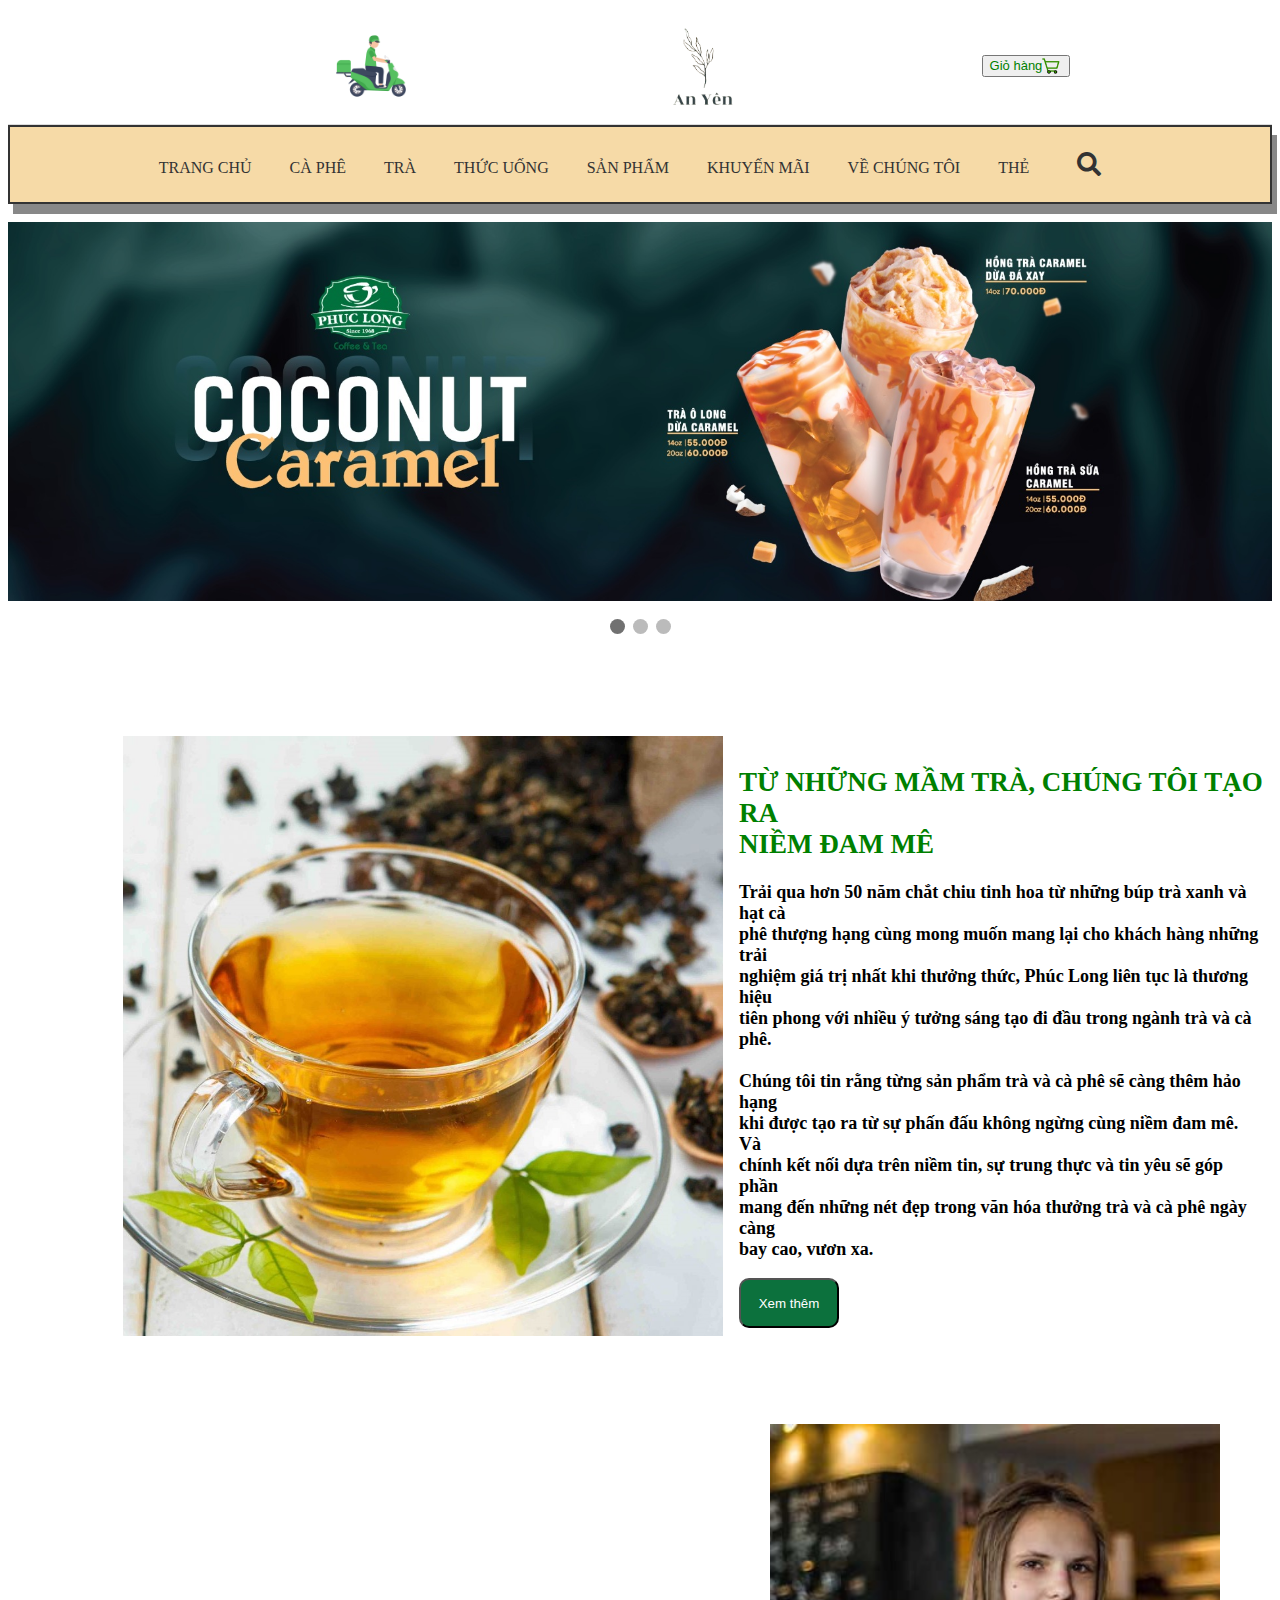
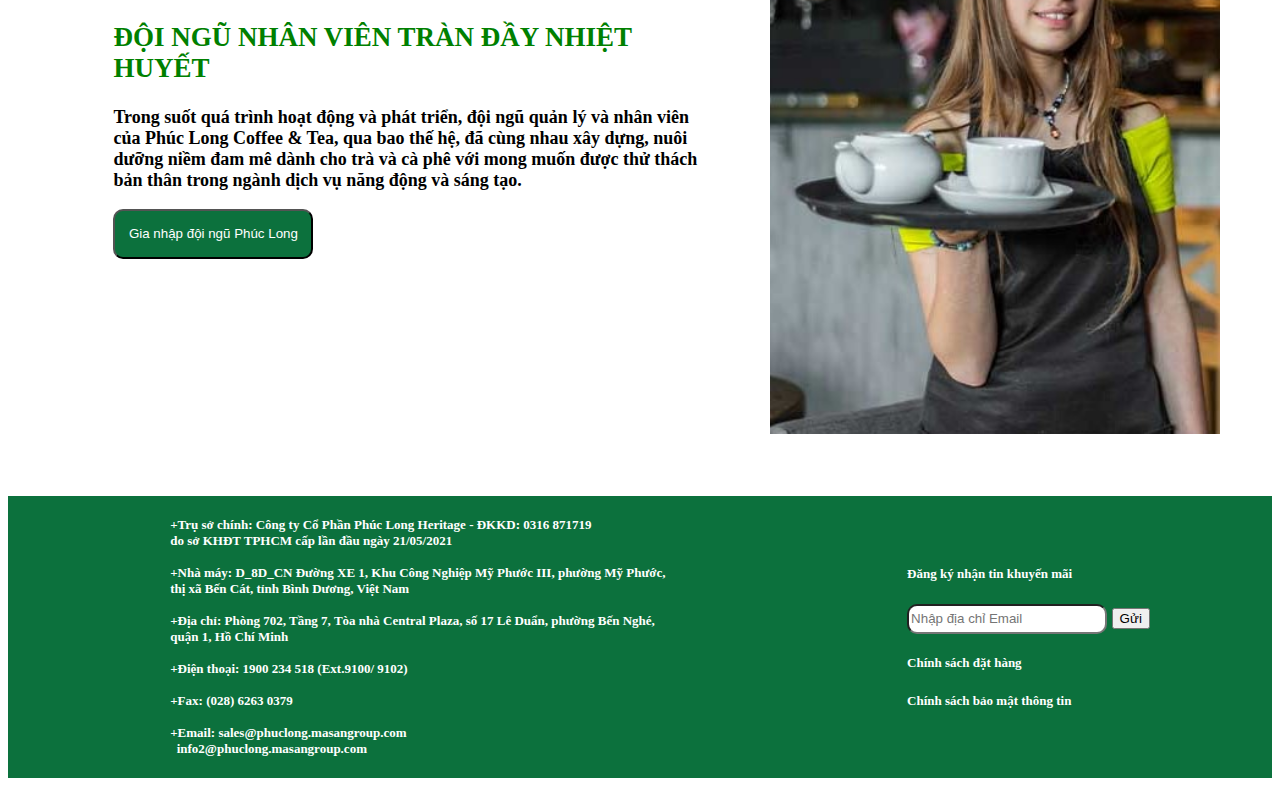
<file: index.html>
<!DOCTYPE html>
<html>
<head>
	<title>Trang chủ</title>
	<link rel="stylesheet" type="text/css" href="style.css" />
    <head>
        <link href="https://cdnjs.cloudflare.com/ajax/libs/font-awesome/5.15.3/css/all.min.css" rel="stylesheet">
        <link href="https://cdnjs.cloudflare.com/ajax/libs/font-awesome/4.7.0/css/font-awesome.min.css" rel="stylesheet" />
    </head>
</head>
<body>
    <table>
      <table class="hidden-table3">
          <thead>
            <tr>
              <th>&nbsp&nbsp&nbsp&nbsp&nbsp&nbsp&nbsp&nbsp&nbsp&nbsp&nbsp&nbsp&nbsp&nbsp&nbsp&nbsp&nbsp&nbsp&nbsp&nbsp&nbsp&nbsp</th>
              <th><img src="delivery.png" alt="Ảnh" class="image3"></th>
              <th><img src="logo.png" alt="Ảnh" class="image6"></th>
              <th>
                <button type="submit" class="gio">Giỏ hàng <img src="trolley-icon.png" alt="Ảnh" class="image4"></button>
              </th>
            </tr>
          </thead>
        </table>
    </table>
	<header>
		<nav>
			<ul>
				<li><a href="#">TRANG CHỦ&nbsp&nbsp&nbsp&nbsp&nbsp&nbsp</a></li>
				<li><a href="#">CÀ PHÊ&nbsp&nbsp&nbsp&nbsp&nbsp&nbsp</a></li>
				<li><a href="#">TRÀ&nbsp&nbsp&nbsp&nbsp&nbsp&nbsp</a></li>
				<li><a href="#">THỨC UỐNG&nbsp&nbsp&nbsp&nbsp&nbsp&nbsp</a></li>
        <li><a href="#">SẢN PHẨM&nbsp&nbsp&nbsp&nbsp&nbsp&nbsp</a></li>
        <li><a href="#">KHUYẾN MÃI&nbsp&nbsp&nbsp&nbsp&nbsp&nbsp</a></li>
        <li><a href="#">VỀ CHÚNG TÔI&nbsp&nbsp&nbsp&nbsp&nbsp&nbsp</a></li>
        <li><a href="#">THẺ&nbsp&nbsp&nbsp&nbsp&nbsp&nbsp</a></li>
        <li><a href="#"><div class="search-icon"><i class="fas fa-search"></i></div></a></li>
			</ul>
		</nav>
	</header>
    <br>
    <div class="slideshow-container">

      <div class="mySlides fade">
        <a href="sanpham1.html"><img src="thumb-banner.png" style="width:100%"></a>
      </div>
      
      <div class="mySlides fade">
        <a href="sanpham1.html"><img src="thumb-banner-4-extra.png" style="width:100%"></a>
      </div>
      
      <div class="mySlides fade">
        <a href="sanpham1.html"><img src="thumb-banner-3.png" style="width:100%"></a>
      </div>
      
      </div>
      <br>
      
      <div style="text-align:center">
        <span class="dot"></span> 
        <span class="dot"></span> 
        <span class="dot"></span> 
      </div>
      
      <script>
      let slideIndex = 0;
      showSlides();
      
      function showSlides() {
        let i;
        let slides = document.getElementsByClassName("mySlides");
        let dots = document.getElementsByClassName("dot");
        for (i = 0; i < slides.length; i++) {
          slides[i].style.display = "none";  
        }
        slideIndex++;
        if (slideIndex > slides.length) {slideIndex = 1}    
        for (i = 0; i < dots.length; i++) {
          dots[i].className = dots[i].className.replace(" active", "");
        }
        slides[slideIndex-1].style.display = "block";  
        dots[slideIndex-1].className += " active";
        setTimeout(showSlides, 3000); // Change image every 2 seconds
      }
      </script>

    <br><br><br><br><br>
    <table>
        <table class="hidden-table">
            <thead>
              <tr>
                <th>&nbsp&nbsp&nbsp&nbsp&nbsp&nbsp&nbsp&nbsp&nbsp&nbsp&nbsp&nbsp&nbsp&nbsp&nbsp&nbsp&nbsp&nbsp&nbsp&nbsp&nbsp&nbsp</th>
                <th><img src="content-1.png" alt="Ảnh" class="image2"></th>
                <th>
                    <h2>TỪ NHỮNG MẦM TRÀ, CHÚNG TÔI TẠO RA<br> NIỀM ĐAM MÊ</h2>
            <p>Trải qua hơn 50 năm chắt chiu tinh hoa từ những búp trà xanh và hạt cà <br> phê thượng hạng cùng mong muốn 
                mang lại cho khách hàng những trải<br> nghiệm giá trị nhất khi thưởng thức, Phúc Long liên tục là thương hiệu<br> 
                tiên phong với nhiều ý tưởng sáng tạo đi đầu trong ngành trà và cà phê.<br><br> 
                Chúng tôi tin rằng từng sản phẩm trà và cà phê sẽ càng thêm hảo hạng<br> khi được tạo 
                ra từ sự phấn đấu không ngừng cùng niềm đam mê. Và<br> chính kết nối dựa trên niềm tin, 
                sự trung thực và tin yêu sẽ góp phần<br> mang đến những nét đẹp trong văn hóa thưởng trà và cà phê ngày càng<br> bay cao, vươn xa. </p>
                <form action="#">
                    <button class="csw-btn-button" type="submit">Xem thêm</button>
                </form>
                </th>
              </tr>
            </thead>
          </table>
          <br><br><br><br>
          <table class="hidden-table">
            <thead>
              <tr>
                <th>&nbsp&nbsp&nbsp&nbsp&nbsp&nbsp&nbsp&nbsp&nbsp&nbsp&nbsp&nbsp&nbsp&nbsp&nbsp&nbsp&nbsp&nbsp</th>
                <th>
                    <h2>ĐỘI NGŨ NHÂN VIÊN TRÀN ĐẦY NHIỆT <br> HUYẾT</h2>
                    <p>Trong suốt quá trình hoạt động và phát triển, đội ngũ quản lý và 
                    nhân viên <br> của Phúc Long Coffee & Tea, qua bao thế hệ, đã cùng nhau xây dựng, 
                    nuôi <br> dưỡng niềm đam mê dành cho trà và cà phê với mong muốn được thử thách<br> bản thân 
                    trong ngành dịch vụ năng động và sáng tạo.</p>
                <form action="#">
                    <button class="csw-btn-button3" type="submit">Gia nhập đội ngũ Phúc Long</button>
                </form>
                </th>
                <th><img src="content-2.png" alt="Ảnh" class="image5"></th>
              </tr>
            </thead>
          </table>
          <br><br><br>
        <footer>
          <table class="hidden-table">
            <thead>
              <tr>
                <th>&nbsp&nbsp&nbsp&nbsp&nbsp&nbsp&nbsp&nbsp&nbsp&nbsp&nbsp&nbsp&nbsp&nbsp&nbsp&nbsp&nbsp&nbsp&nbsp&nbsp&nbsp&nbsp</th>
                <th>
                    <p id="call"><b>+Trụ sở chính:</b> Công ty Cổ Phần Phúc Long Heritage - ĐKKD: 0316 871719<br>
                        do sở KHĐT TPHCM cấp lần đầu ngày 21/05/2021<br><br>
                        <b>+Nhà máy:</b> D_8D_CN Đường XE 1, Khu Công Nghiệp Mỹ Phước III, phường Mỹ Phước,<br> thị xã Bến Cát, tỉnh Bình Dương, Việt Nam<br><br>
                        <b>+Địa chỉ:</b> Phòng 702, Tầng 7, Tòa nhà Central Plaza, số 17 Lê Duẩn, phường Bến Nghé,<br> quận 1, Hồ Chí Minh<br><br>
                        <b>+Điện thoại:</b> 1900 234 518 (Ext.9100/ 9102)<br><br>
                        <b>+Fax:</b> (028) 6263 0379<br><br>
                        <b>+Email:</b> sales@phuclong.masangroup.com<br>
                        &nbsp&nbspinfo2@phuclong.masangroup.com<br></p>
                </th>
                <th>
                    <h5 id="call">Đăng ký nhận tin khuyến mãi</h5>
                    <div>
                      <input class="input1" id="hello" type="text" placeholder="Nhập địa chỉ Email">
                      <button type="submit">Gửi</button>
                    </div>
                    <h5 id="call">Chính sách đặt hàng</h5>
                    <h5 id="call">Chính sách bảo mật thông tin</h5>
                </th>
              </tr>
            </thead>
          </table>
        </footer>
    </table>
</body>
</html>
</file>
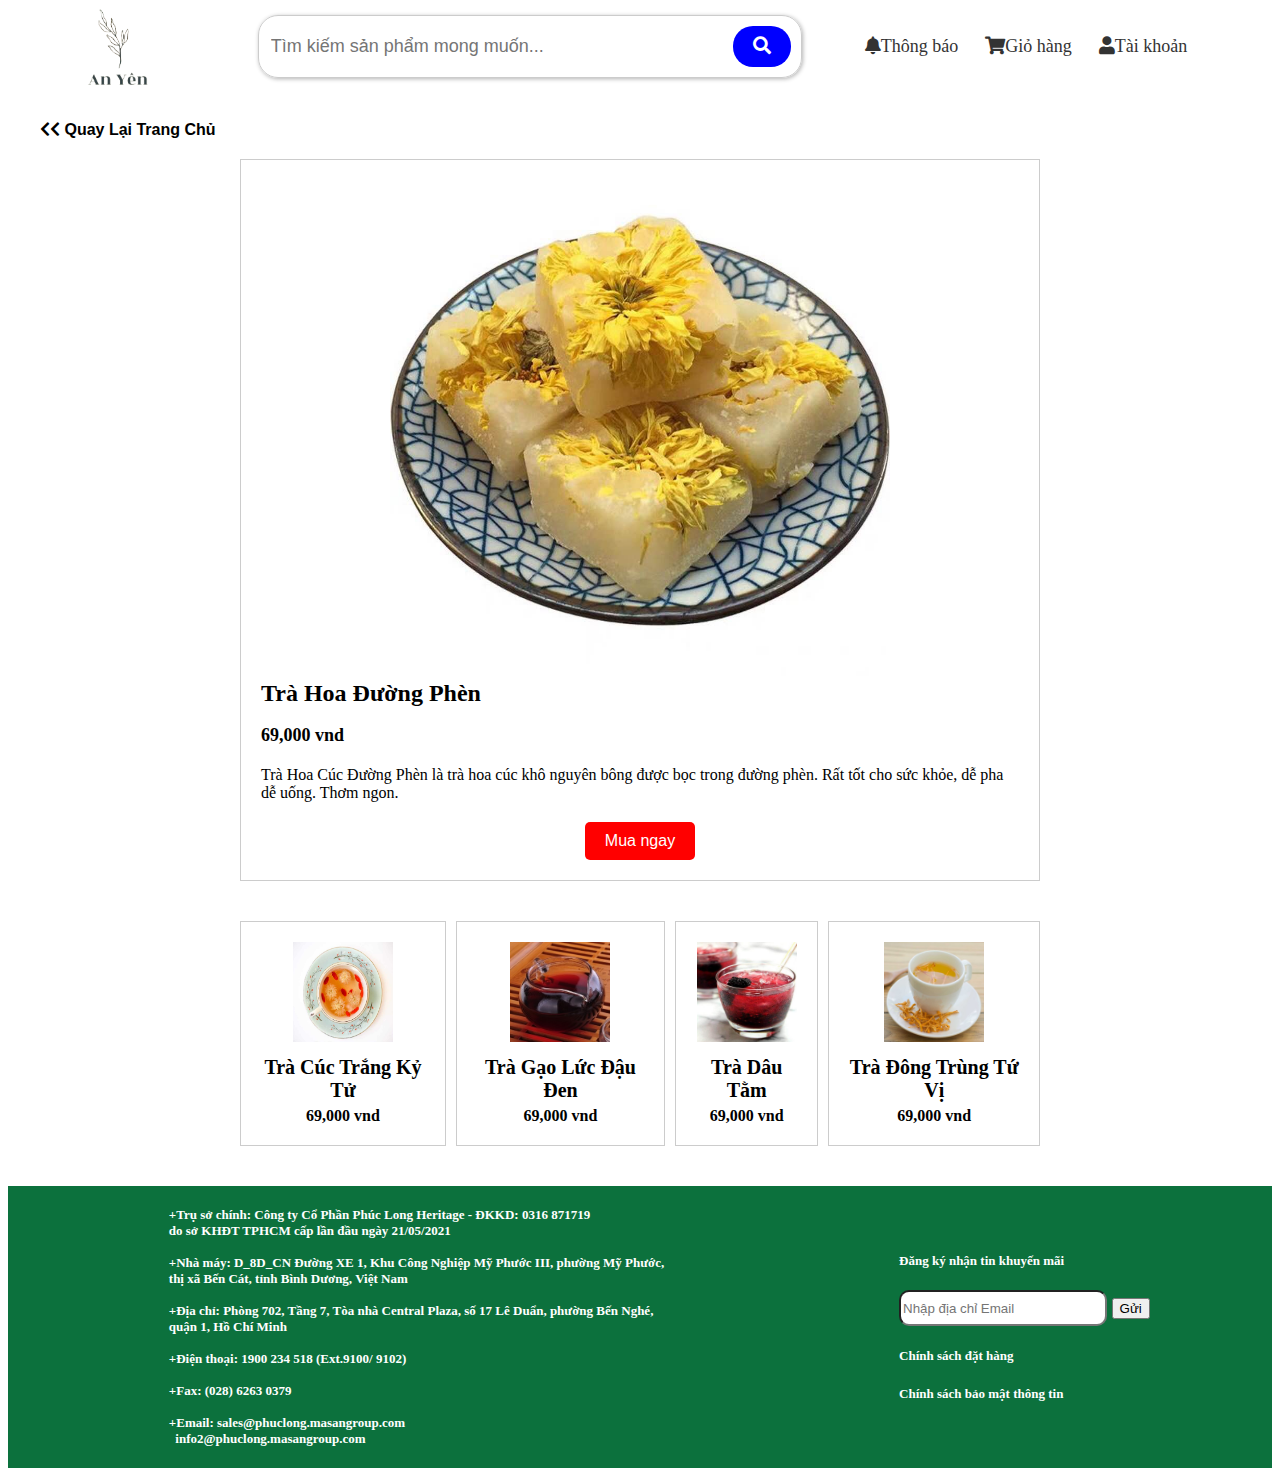
<file: sanpham1.html>
<!DOCTYPE html>
<html>
<head>
	<title>Chi Tiết Sản Phẩm</title>
	<link rel="stylesheet" type="text/css" href="style3.css">
	<link href="https://cdnjs.cloudflare.com/ajax/libs/font-awesome/5.15.3/css/all.min.css" rel="stylesheet">
	<link rel="stylesheet" href="https://cdnjs.cloudflare.com/ajax/libs/font-awesome/5.15.3/css/all.min.css" integrity="sha512-eBEoGKjT3JaMUs/C6edZvsg66fcC6e9+6RF4Cm8ijvxF4taXBQ2Mvec+D/2HdErZoJRXaI+1X/nt1HneNpCEaw==" crossorigin="anonymous" referrerpolicy="no-referrer" />
</head>
<body>
	<header>
		<img src="logo.png" alt="Ảnh" class="image1">&nbsp&nbsp&nbsp&nbsp&nbsp&nbsp&nbsp&nbsp&nbsp&nbsp&nbsp&nbsp&nbsp&nbsp&nbsp&nbsp&nbsp&nbsp&nbsp&nbsp&nbsp&nbsp&nbsp
		  <div class="search">
			  <input type="text" placeholder="Tìm kiếm sản phẩm mong muốn...">
			  <button><i class="fas fa-search"></i></button>
		  </div>
		<ul>
		  <li><a href="#">&nbsp&nbsp&nbsp&nbsp&nbsp&nbsp&nbsp&nbsp&nbsp&nbsp&nbsp&nbsp&nbsp&nbsp<i class="fas fa-bell"></i>Thông báo&nbsp&nbsp&nbsp&nbsp&nbsp&nbsp</a></li>
		  <li><a href="#"><i class="fas fa-shopping-cart"></i>Giỏ hàng&nbsp&nbsp&nbsp&nbsp&nbsp&nbsp</a></li>
		  <li><a href="#"><i class="fas fa-user"></i>Tài khoản&nbsp&nbsp&nbsp&nbsp&nbsp&nbsp</a></li>
		</ul>
		</header>
		<br><br>
		<a href="index.html" class="nhap2"><i class="fas fa-chevron-left"></i><i class="fas fa-chevron-left"></i><b>&nbspQuay Lại Trang Chủ</b> </a>	
		<div class="container">
		 <div class="product">
			<img src="tra-hoa-duong-phen.png" alt="Product" class="product-image">
			<h1 class="product-title">Trà Hoa Đường Phèn</h1>
			<p class="product-price">69,000 vnd</p>
			<p class="product-description">Trà Hoa Cúc Đường Phèn là trà hoa cúc khô nguyên bông được bọc trong đường phèn. Rất tốt cho sức khỏe, dễ pha dễ uống. Thơm ngon.</p>
			<form action="ThanhToan.html">
				<button class="add-to-cart">Mua ngay</button>
			</form>
		</div>
	</div>
	<div class="container1">
		<div class="product-row1">
			<div class="product1">
				<img src="tra-cuc-trang-ky-tu.png" alt="Product" class="product-image1">
				<a href="#"><h2 class="product-title1">Trà Cúc Trắng Kỷ Tử</h2></a>
				<p class="product-price1">69,000 vnd</p>
			</div>
			<div class="product1">
				<img src="tra-gau-luc-dau-den.png" alt="Product" class="product-image1">
				<a href="#"><h2 class="product-title1">Trà Gạo Lức Đậu Đen</h2></a>
				<p class="product-price1">69,000 vnd</p>
			</div>
			<div class="product1">
				<img src="tra-dau-tam.png" alt="Product" class="product-image1">
				<a href="#"><h2 class="product-title1">Trà Dâu Tằm</h2></a>
				<p class="product-price1">69,000 vnd</p>
			</div>
			<div class="product1">
				<img src="tra-dong-trung-tu-vi.png" alt="Product" class="product-image1">
				<a href="#"><h2 class="product-title1">Trà Đông Trùng Tứ Vị</h2></a>
				<p class="product-price1">69,000 vnd</p>
			</div>
		</div>
	</div>
	<footer>
		<table class="hidden-table">
		  <thead>
			<tr>
			  <th>&nbsp&nbsp&nbsp&nbsp&nbsp&nbsp&nbsp&nbsp&nbsp&nbsp&nbsp&nbsp&nbsp&nbsp&nbsp&nbsp&nbsp&nbsp&nbsp&nbsp&nbsp&nbsp</th>
			  <th>
				  <p id="call"><b>+Trụ sở chính:</b> Công ty Cổ Phần Phúc Long Heritage - ĐKKD: 0316 871719<br>
					  do sở KHĐT TPHCM cấp lần đầu ngày 21/05/2021<br><br>
					  <b>+Nhà máy:</b> D_8D_CN Đường XE 1, Khu Công Nghiệp Mỹ Phước III, phường Mỹ Phước,<br> thị xã Bến Cát, tỉnh Bình Dương, Việt Nam<br><br>
					  <b>+Địa chỉ:</b> Phòng 702, Tầng 7, Tòa nhà Central Plaza, số 17 Lê Duẩn, phường Bến Nghé,<br> quận 1, Hồ Chí Minh<br><br>
					  <b>+Điện thoại:</b> 1900 234 518 (Ext.9100/ 9102)<br><br>
					  <b>+Fax:</b> (028) 6263 0379<br><br>
					  <b>+Email:</b> sales@phuclong.masangroup.com<br>
					  &nbsp&nbspinfo2@phuclong.masangroup.com<br></p>
			  </th>
			  <th>
				  <h5 id="call">Đăng ký nhận tin khuyến mãi</h5>
				  <div>
					<input class="input1" id="hello" type="text" placeholder="Nhập địa chỉ Email">
					<button type="submit">Gửi</button>
				  </div>
				  <h5 id="call">Chính sách đặt hàng</h5>
				  <h5 id="call">Chính sách bảo mật thông tin</h5>
			  </th>
			</tr>
		  </thead>
		</table>
	  </footer>
</body>
</html>
</file>
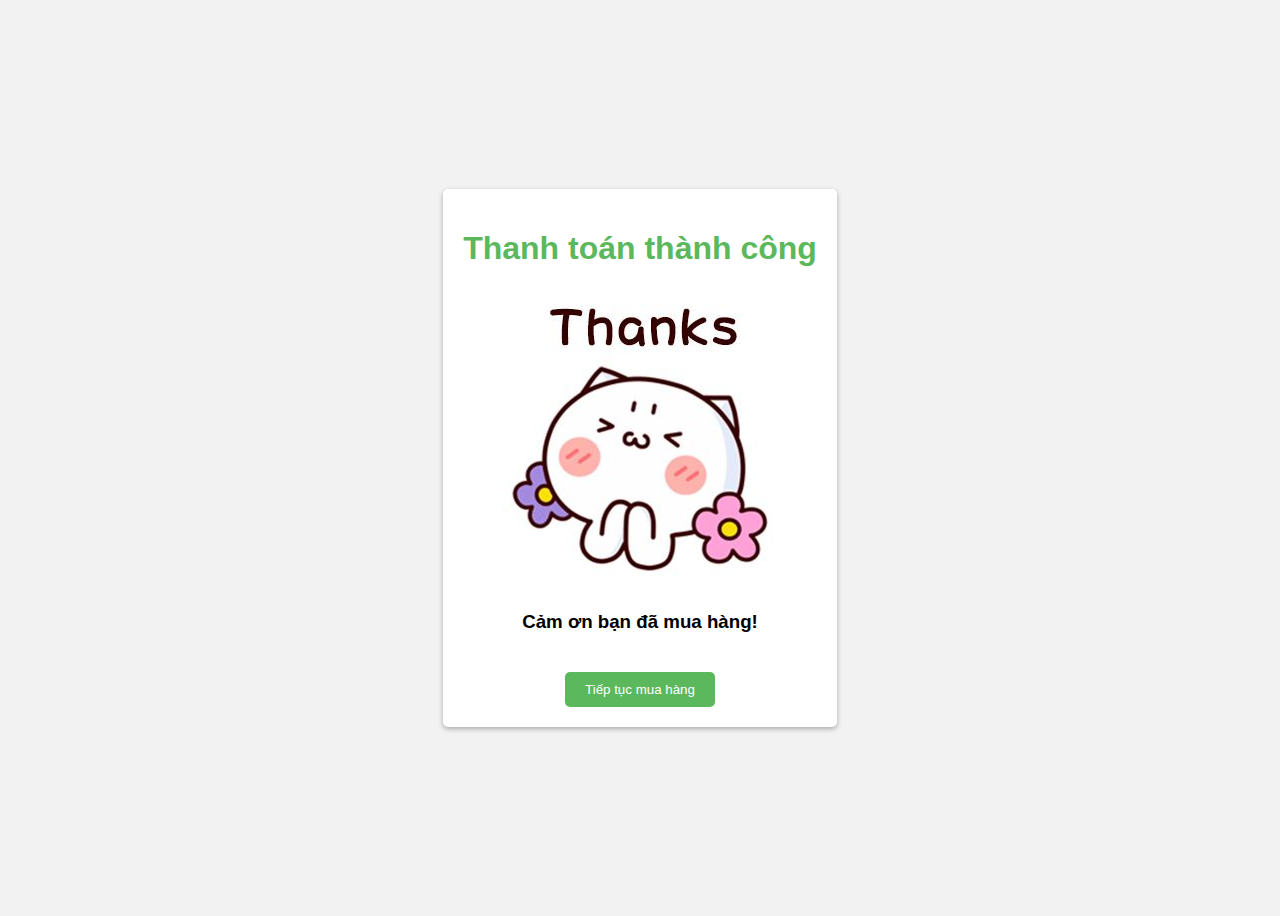
<file: thanhcong.html>
<!DOCTYPE html>
<html lang="en">
<head>
	<meta charset="UTF-8">
	<title>Thank You!</title>
	<style>
		body {
			font-family: Arial, Helvetica, sans-serif;
			background-color: #f2f2f2;
			display: grid;
			height: 100vh;
		}

		.container {
			margin: auto;
			padding: 20px;
			background-color: #fff;
			border-radius: 5px;
			box-shadow: 0 2px 5px rgba(0,0,0,0.3);
			text-align: center;
			align-self: center;
			justify-self: center;
		}

		h1 {
			color: #5cb85c;
		}

		button {
			padding: 10px 20px;
			border: none;
			background-color: #5cb85c;
			color: #fff;
			border-radius: 5px;
			cursor: pointer;
			margin-top: 20px;
		}

		button:hover {
			background-color: #4cae4c;
		}
	</style>
</head>
<body>
	<div class="container">
		<h1>Thanh toán thành công</h1>
        <a href="#"><img src="thanks.jpg" alt="Ảnh" class="image"></a>
        <h3>Cảm ơn bạn đã mua hàng!</h3>
        <form action="index.html">
            <button onclick="window.location.href = 'index.html';">Tiếp tục mua hàng</button>
        </form>
	</div>
</body>
</html>
</file>
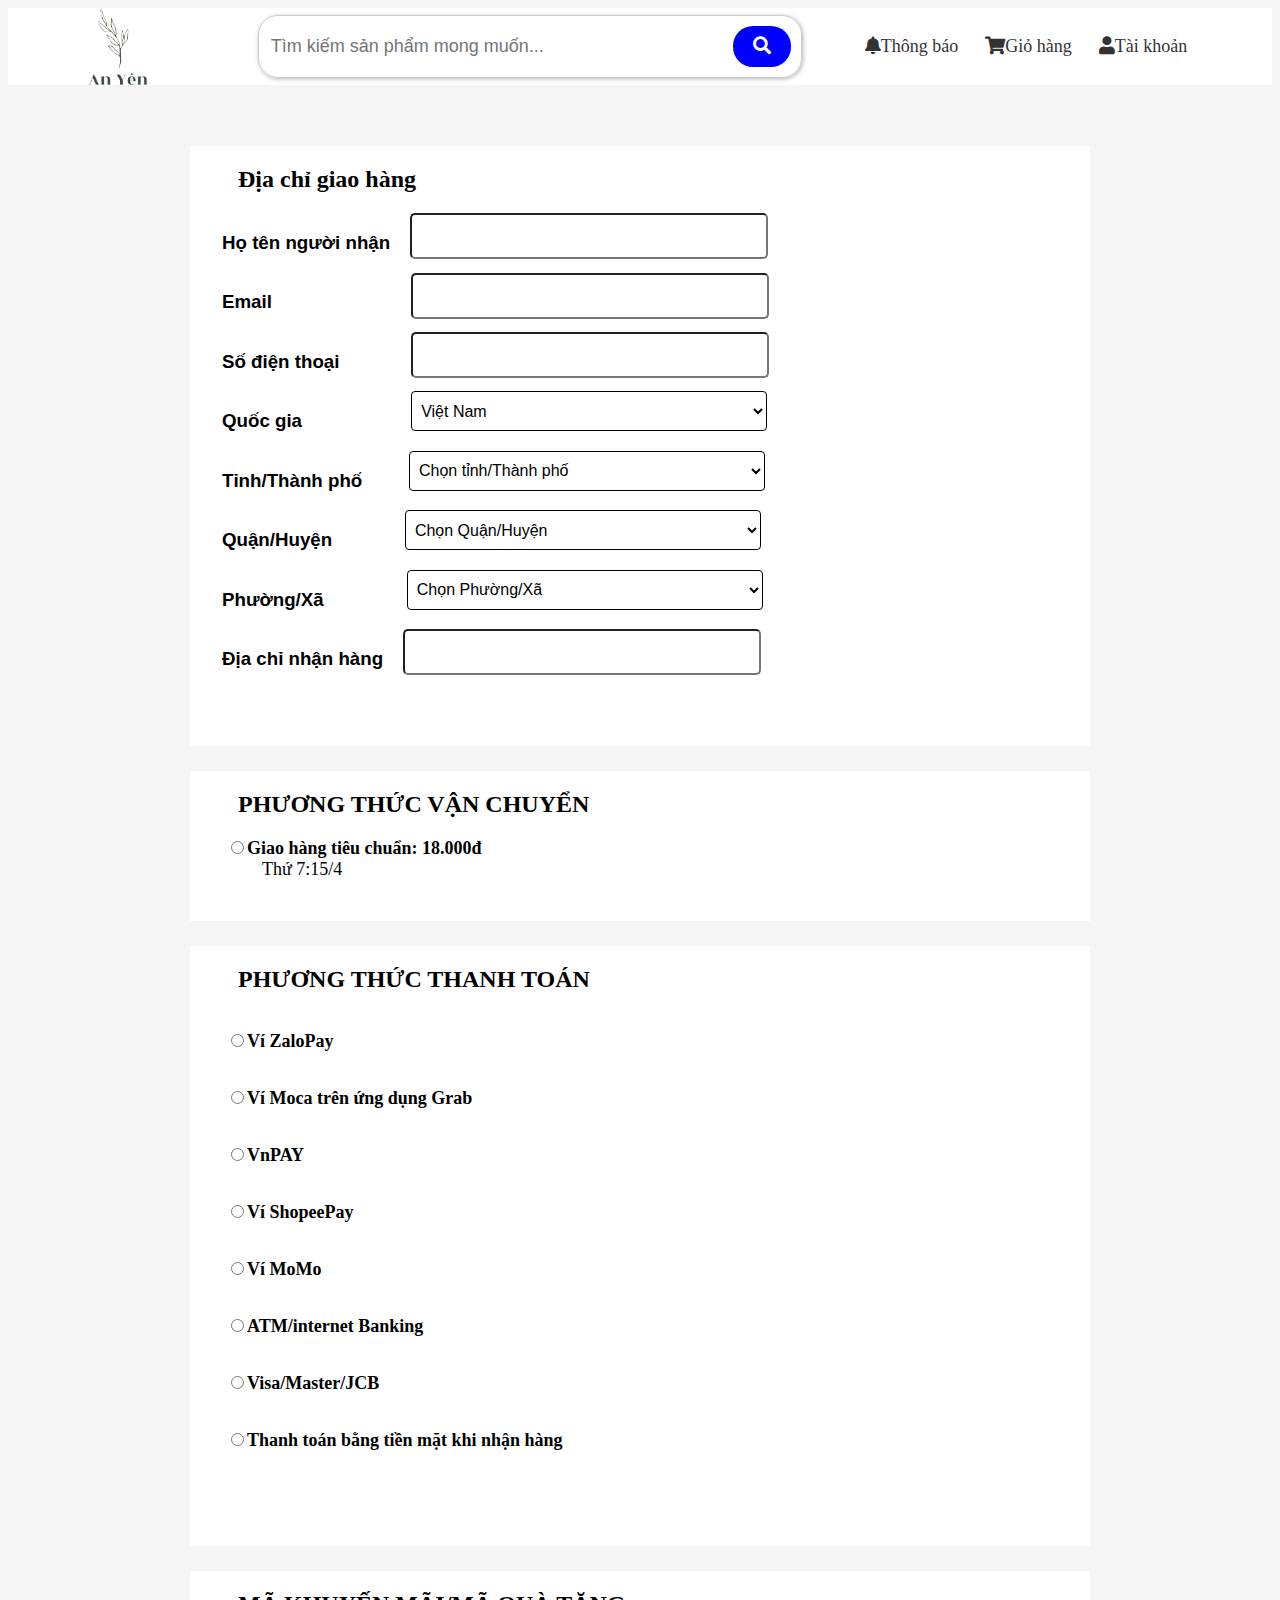
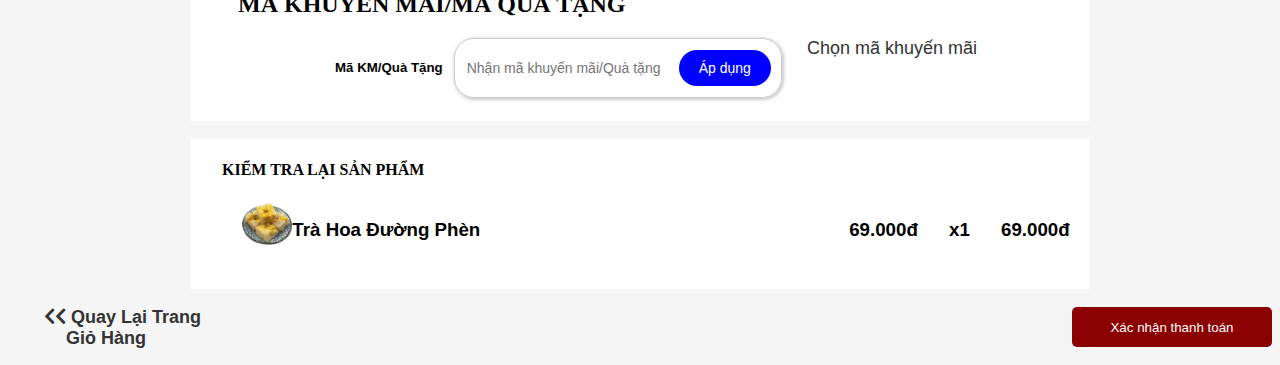
<file: ThanhToan.html>
<!DOCTYPE html>
<html lang="en">
<head>
    <meta charset="UTF-8">
    <meta http-equiv="X-UA-Compatible" content="IE=edge">
    <meta name="viewport" content="width=device-width, initial-scale=1.0">
    <link rel="stylesheet" type="text/css" href="style2.css" />
    <link href="https://cdnjs.cloudflare.com/ajax/libs/font-awesome/5.15.3/css/all.min.css" rel="stylesheet">
    <link rel="stylesheet" href="https://cdnjs.cloudflare.com/ajax/libs/font-awesome/5.15.3/css/all.min.css" integrity="sha512-eBEoGKjT3JaMUs/C6edZvsg66fcC6e9+6RF4Cm8ijvxF4taXBQ2Mvec+D/2HdErZoJRXaI+1X/nt1HneNpCEaw==" crossorigin="anonymous" referrerpolicy="no-referrer" />
    <title>Thanh Toán</title>
</head>
<body>
  <header>
  <img src="logo.png" alt="Ảnh" class="image1">&nbsp&nbsp&nbsp&nbsp&nbsp&nbsp&nbsp&nbsp&nbsp&nbsp&nbsp&nbsp&nbsp&nbsp&nbsp&nbsp&nbsp&nbsp&nbsp&nbsp&nbsp&nbsp&nbsp
	<div class="search">
		<input type="text" placeholder="Tìm kiếm sản phẩm mong muốn...">
		<button><i class="fas fa-search"></i></button>
	</div>
  <ul>
    <li><a href="#">&nbsp&nbsp&nbsp&nbsp&nbsp&nbsp&nbsp&nbsp&nbsp&nbsp&nbsp&nbsp&nbsp&nbsp<i class="fas fa-bell"></i>Thông báo&nbsp&nbsp&nbsp&nbsp&nbsp&nbsp</a></li>
    <li><a href="#"><i class="fas fa-shopping-cart"></i>Giỏ hàng&nbsp&nbsp&nbsp&nbsp&nbsp&nbsp</a></li>
    <li><a href="#"><i class="fas fa-user"></i>Tài khoản&nbsp&nbsp&nbsp&nbsp&nbsp&nbsp</a></li>
  </ul>
  </header>
  <br><br>
<div class="container">
  <div class="square">
    <h2>Địa chỉ giao hàng</h2>
    <div class="nhap2">
      <h3>Họ tên người nhận</h3>
      <input type="text" placeholder="">
    </div>
    <div class="nhap2">
      <h3>Email&nbsp&nbsp&nbsp&nbsp&nbsp&nbsp&nbsp&nbsp&nbsp&nbsp&nbsp&nbsp&nbsp&nbsp&nbsp&nbsp&nbsp&nbsp&nbsp&nbsp&nbsp&nbsp&nbsp</h3>
      <input type="text" placeholder="">
    </div>
    <div class="nhap2">
      <h3>Số điện thoại&nbsp&nbsp&nbsp&nbsp&nbsp&nbsp&nbsp&nbsp&nbsp&nbsp</h3>
      <input type="text" placeholder="">
    </div>
    <div class="nhap2">
      <h3>Quốc gia&nbsp&nbsp&nbsp&nbsp&nbsp&nbsp&nbsp&nbsp&nbsp&nbsp&nbsp&nbsp&nbsp&nbsp&nbsp&nbsp&nbsp&nbsp&nbsp&nbsp&nbsp</h3>
      <div>
        <select id="countries" name="countries">
          <option value="vn">Việt Nam</option>
          <option value="us">Mỹ</option>
          <option value="jp">Nhật Bản</option>
          <option value="kr">Hàn Quốc</option>
          <option value="cn">Trung Quốc</option>
        </select>
      </div>
    </div>
    <div class="nhap2">
      <h3>Tỉnh/Thành phố&nbsp&nbsp&nbsp&nbsp&nbsp&nbsp&nbsp&nbsp&nbsp</h3>
      <div>
        <select id="countries" name="countries">
          <option value="vn">Chọn tỉnh/Thành phố</option>
          <option value="vn">Thành phố Hồ Chí Minh</option>
          <option value="us">Hà Nội</option>
          <option value="jp">Huế</option>
          <option value="kr">Vũng Tàu</option>
        </select>
      </div>
    </div>
    <div class="nhap2">
      <h3>Quận/Huyện&nbsp&nbsp&nbsp&nbsp&nbsp&nbsp&nbsp&nbsp&nbsp&nbsp&nbsp&nbsp&nbsp&nbsp</h3>
      <div>
        <select id="countries" name="countries">
          <option value="vn">Chọn Quận/Huyện</option>
          <option value="vn">1</option>
          <option value="vn">2</option>
          <option value="vn">3</option>
          <option value="vn">4</option>
          <option value="vn">5</option>
          <option value="vn">6</option>
          <option value="vn">7</option>
          <option value="vn">8</option>
          <option value="vn">9</option>
          <option value="vn">10</option>
          <option value="vn">11</option>
          <option value="vn">12</option>
          <option value="vn">Tân Bình</option>
          <option value="vn">Bình Thạnh</option>
        </select>
      </div>
    </div>
    <div class="nhap2">
      <h3>Phường/Xã&nbsp&nbsp&nbsp&nbsp&nbsp&nbsp&nbsp&nbsp&nbsp&nbsp&nbsp&nbsp&nbsp&nbsp&nbsp&nbsp</h3>
      <div>
        <select id="countries" name="countries">
          <option value="vn">Chọn Phường/Xã</option>
          <option value="vn">1</option>
          <option value="vn">2</option>
          <option value="vn">3</option>
          <option value="vn">4</option>
          <option value="vn">5</option>
          <option value="vn">6</option>
          <option value="vn">7</option>
          <option value="vn">8</option>
          <option value="vn">9</option>
          <option value="vn">10</option>
          <option value="vn">11</option>
          <option value="vn">12</option>
          <option value="vn">Đa kao</option>
          <option value="vn">Bến Nghé</option>
          <option value="vn">Cầu Kho</option>
          <option value="vn">Bến Thành</option>
        </select>
      </div>
    </div>
    <div class="nhap2">
      <h3>Địa chỉ nhận hàng</h3>
      <input type="text" placeholder="">
    </div>

  </div>
</div>
<div class="container1">
  <div class="square1">
    <h2>PHƯƠNG THỨC VẬN CHUYỂN</h2>
    <div id="nhap1">
      <input name="gender" type="radio" value="the1" ><b>Giao hàng tiêu chuẩn: 18.000đ</b><br>&nbsp&nbsp&nbsp&nbsp&nbsp&nbsp&nbsp&nbspThứ 7:15/4
    </div>
  </div>
  
</div>
<div class="container">
  <div class="square">
    <h2>PHƯƠNG THỨC THANH TOÁN</h2>
    <br>
    <div id="nhap1">
      <input name="gender" type="radio" value="the1" ><b>Ví ZaloPay</b>
    </div>
    <br><br>
    <div id="nhap1">
      <input name="gender" type="radio" value="the1" ><b>Ví Moca trên ứng dụng Grab</b>
    </div>
    <br><br>
    <div id="nhap1">
      <input name="gender" type="radio" value="the1" ><b>VnPAY</b>
    </div>
    <br><br>
    <div id="nhap1">
      <input name="gender" type="radio" value="the1" ><b>Ví ShopeePay</b>
    </div>
    <br><br>
    <div id="nhap1">
      <input name="gender" type="radio" value="the1" ><b>Ví MoMo</b>
    </div>
    <br><br>
    <div id="nhap1">
      <input name="gender" type="radio" value="the1" ><b>ATM/internet Banking</b>
    </div>
    <br><br>
    <div id="nhap1">
      <input name="gender" type="radio" value="the1" ><b>Visa/Master/JCB</b>
    </div>
    <br><br>
    <div id="nhap1">
      <input name="gender" type="radio" value="the1" ><b>Thanh toán bằng tiền mặt khi nhận hàng</b>
    </div>

  </div>
</div>
<div class="container1">
  <div class="square1">
    <h2>MÃ KHUYẾN MÃI/MÃ QUÀ TẶNG</h2>
    <footer>
      <div class="nhap3">
        <h5>Mã KM/Quà Tặng&nbsp&nbsp&nbsp</h5>
      <div class="search1">
        <input type="text" placeholder="Nhận mã khuyến mãi/Quà tặng">
        <button>Áp dụng</button>
      </div>
      <a href="#">&nbsp&nbsp&nbsp&nbsp&nbspChọn mã khuyến mãi</a>
    </div>
      </footer>
  </div>
</div>
<br>
<div class="container1">
  <div class="square1">
    <h4>KIỂM TRA LẠI SẢN PHẨM</h4>
    <footer>
      <div class="nhap3">
        <a href="#"><img src="tra-hoa-duong-phen.png" alt="Ảnh" class="image2"></a>
        <h3>Trà Hoa Đường Phèn&nbsp&nbsp&nbsp&nbsp&nbsp&nbsp&nbsp&nbsp&nbsp&nbsp&nbsp&nbsp&nbsp&nbsp&nbsp&nbsp&nbsp&nbsp&nbsp&nbsp&nbsp&nbsp&nbsp&nbsp&nbsp&nbsp&nbsp&nbsp&nbsp&nbsp&nbsp&nbsp&nbsp&nbsp&nbsp&nbsp&nbsp&nbsp&nbsp&nbsp&nbsp&nbsp&nbsp&nbsp&nbsp&nbsp&nbsp&nbsp&nbsp&nbsp&nbsp&nbsp&nbsp&nbsp&nbsp&nbsp&nbsp&nbsp&nbsp&nbsp&nbsp&nbsp&nbsp&nbsp&nbsp&nbsp&nbsp&nbsp&nbsp&nbsp 69.000đ&nbsp&nbsp&nbsp&nbsp&nbsp&nbspx1&nbsp&nbsp&nbsp&nbsp&nbsp&nbsp69.000đ</h3>
      </footer>
  </div>
</div>
<br>
<div class="end">
  <a href="sanpham1.html" class="nhap2"><i class="fas fa-chevron-left"></i><i class="fas fa-chevron-left"></i><b>&nbspQuay Lại Trang Giỏ Hàng</b> </a>
  <form action="thanhcong.html">  
    <button class="csw-btn-button" type="submit">Xác nhận thanh toán</button>
</form>
</div>
</body>
</html>
</file>
<file: style.css>
/* Thiết kế header */
header {
    border: 2px double #333;
	background-color: rgb(246, 218, 167);
	color: #fff;
	padding: 15px;
    box-shadow: 5px 10px #888888
}

header h1 {
	margin: 0;
}

header nav ul {
    text-align: center;
	margin: 0;
	padding: 0;
	list-style: none;
}

header nav li {
	display: inline-block;
	margin-right: 10px;
}

header nav li a {
	color: #333;
	text-decoration: none;
    
}
/* Thiết kế icon kính lúp */
.search-icon {
	padding: 10px;
	border-radius: 50%;
	cursor: pointer;
}

.search-icon i {
	color: #333;
	font-size: 24px;

}
/*slideshow*/
* {box-sizing: border-box;}
.mySlides {display: none;}
img {vertical-align: middle;}

/* Slideshow container */
.slideshow-container {
  max-width: 1500px;
  position: relative;
  margin: auto;
}

/* The dots/bullets/indicators */
.dot {
  height: 15px;
  width: 15px;
  margin: 0 2px;
  background-color: #bbb;
  border-radius: 50%;
  display: inline-block;
  transition: background-color 0.6s ease;
}

.active {
  background-color: #717171;
}

/* Fading animation */
.fade {
  animation-name: fade;
  animation-duration: 1.5s;
}

@keyframes fade {
  from {opacity: .4} 
  to {opacity: 1}
}

/* On smaller screens, decrease text size */
@media only screen and (max-width: 300px) {
  .text {font-size: 11px}
}

/* Ẩn bảng */
.hidden-table tbody tr {
    display: none;
}
  
  /* Hiển thị dòng */
  .hidden-table tbody tr:hover {
    display: table-row;
}
  
  /* Thiết lập giao diện cho bảng */
.hidden-table {
    border-collapse: collapse;
    width: 100%;
}
  
.hidden-table th,
.hidden-table td {
    padding: 8px;
    text-align: left;
}
  
.hidden-table th:first-child,
.hidden-table td:first-child {
    padding-left: 0;
}
table{
    font-size: large;
}
.image2{
    max-width: 600px;
    height: auto;
}
.hidden-table h2{
    color: green;
}
.csw-btn-button{
    width: 100px;
    height: 50px;
    color: white;
    border-radius: 10px;
    background-color: #0C713D;
}
.csw-btn-button:hover{
    font-size: 20px;
    color: white;
    background: #0C713D;
}
.csw-btn-button3{
    width: 200px;
    height: 50px;
    color: white;
    border-radius: 10px;
    background-color: #0C713D;
}
.csw-btn-button3:hover{
    font-size: 20px;
    color: white;
    background: #0C713D;
}
footer{
    background-color: #0C713D;
}
#call{
    font-size: small;
    color: white;
    font-family: 'Times New Roman', Times, serif;
}
.input1{
    width: 200px;
    height: 30px;
    border-radius: 10px;
}

/* Ẩn bảng */
.hidden-table3 tbody tr {
    display: none;
}
  
  /* Hiển thị dòng */
  .hidden-table3 tbody tr:hover {
    display: table-row;
}
  
  /* Thiết lập giao diện cho bảng */
.hidden-table3 {
    border-collapse: collapse;
    width: 100%;
}
  
.hidden-table3 th,
.hidden-table3 td {
    padding: 8px;
    text-align: left;
    border-bottom: 1px solid #ddd;
}
  
.hidden-table3 th:first-child,
.hidden-table3 td:first-child {
    padding-left: 0;
}
.image3{
    max-width: 100px;
    height: auto;
}
.gio{
    font-size: small;
    text-align: center;
    color: green;
    display: flex;
}

.image4{
    max-width: 20px;
    height: auto;
}
.image5{
    width: 450px;
    height: auto;
}
.image6{
    max-width: 100px;
    height: auto;
}
</file>
<file: style3.css>
header {
    display: flex;
    justify-content: center;
    align-items: center;
    background-color: white;
  }
  .search {
    display: flex;
    align-items: center;
    padding: 10px;
    border: 1px solid #ccc;
    box-shadow: 1px 1px 4px rgba(0, 0, 0, 0.3);
    border-radius: 20px;
  }
  
  .search input[type="text"] {
    border: none;
    font-size: 18px;
    margin-right: 10px;
    width: 450px;
  }
  
  .search button {
    background-color: blue;
    color: white;
    border: none;
    padding: 10px 20px;
    text-align: center;
    text-decoration: none;
    display: inline-block;
    font-size: 18px;
    border-radius: 20px;
    cursor: pointer;
  }
  ul {
    display: flex;
    text-align: center;
      margin: 0;
      padding: 0;
      list-style: none;
  }
  li a {
    font-size: large;
      color: #333;
      text-decoration: none;
  }
  .image1{
    height: auto;
    width: 100px;
  }
.container {
	max-width: 800px;
	margin: auto;
	padding: 20px;
}

.product {
	border: 1px solid #ccc;
	padding: 20px;
}

.product-image {
	display: block;
	margin: auto;
	width: 100%;
	max-width: 500px;
	height: auto;
}

.product-title {
	font-size: 24px;
	margin-top: 0;
}

.product-price {
	font-size: 18px;
	font-weight: bold;
	margin-bottom: 20px;
}

.product-description {
	margin-bottom: 20px;
}

.add-to-cart {
	display: block;
	margin: auto;
	padding: 10px 20px;
	background-color: red;
	color: #fff;
	border: none;
	border-radius: 5px;
	font-size: 16px;
	cursor: pointer;
}
.add-to-cart:hover{
    font-size: larger;
}
footer{
    background-color: #0C713D;
}
#call{
    font-size: small;
    color: white;
    font-family: 'Times New Roman', Times, serif;
}
.input1{
    width: 200px;
    height: 30px;
    border-radius: 10px;
}
.hidden-table tbody tr {
    display: none;
}
  
  /* Hiển thị dòng */
  .hidden-table tbody tr:hover {
    display: table-row;
}
  
  /* Thiết lập giao diện cho bảng */
.hidden-table {
    border-collapse: collapse;
    width: 100%;
}
  
.hidden-table th,
.hidden-table td {
    padding: 8px;
    text-align: left;
}
  
.hidden-table th:first-child,
.hidden-table td:first-child {
    padding-left: 0;
}
table{
    font-size: large;
}

.container1 {
    
	max-width: 800px;
	margin: auto;
	padding: 20px;
}
.container1 a{
    text-decoration: none;
    color: black;
}

.page-title1 {
	font-size: 36px;
	margin-top: 0;
}

.product-row1 {
	display: flex;
	flex-wrap: nowrap;
	overflow-x: auto;
	-webkit-overflow-scrolling: touch;
	margin-bottom: 20px;
}

.product1 {
	border: 1px solid #ccc;
	padding: 20px;
	text-align: center;
	margin-right: 10px;
}

.product1:last-child {
	margin-right: 0;
}

.product-image1 {
	width: 100px;
  height: 100px;
}

.product-title1 {
	font-size: 20px;
	margin-top: 10px;
	margin-bottom: 5px;
}

.product-price1 {
	font-size: 16px;
	font-weight: bold;
	margin: 0;
}
.nhap2{
    color: black;
    display: flex;
      padding-left: 2em;
      text-align: left;
      font-family: sans-serif;
      text-decoration: none;
  }
  .image2{
    padding-left: 2em;
    height: auto;
    width: 50px;
  }
</file>
<file: style2.css>
body{
  background-color: whitesmoke;
}
header {
    display: flex;
    justify-content: center;
    align-items: center;
    background-color: white;
  }
  .search {
    display: flex;
    align-items: center;
    padding: 10px;
    border: 1px solid #ccc;
    box-shadow: 1px 1px 4px rgba(0, 0, 0, 0.3);
    border-radius: 20px;
  }
  
  .search input[type="text"] {
    border: none;
    font-size: 18px;
    margin-right: 10px;
    width: 450px;
  }
  
  .search button {
    background-color: blue;
    color: white;
    border: none;
    padding: 10px 20px;
    text-align: center;
    text-decoration: none;
    display: inline-block;
    font-size: 18px;
    border-radius: 20px;
    cursor: pointer;
  }
ul {
  display: flex;
  text-align: center;
	margin: 0;
	padding: 0;
	list-style: none;
}
li a {
  font-size: large;
	color: #333;
	text-decoration: none;
}
.image1{
  height: auto;
  width: 100px;
}
.nhap1{
  width: 200px;
  height: 20px;
  margin-bottom: 10px;
  border-radius: 5px;
  margin-left: 20px;
}
.container {
  display: flex;
  justify-content: center;
  align-items: center;
  height: 650px;
}
.square {
  width: 900px;
  height: 600px;
  background-color: white;
  position: relative;
}
.square h2 {
  padding-left: 2em;
}
.container1 {
  display: flex;
  justify-content: center;
  align-items: center;
  height: 150px;
}
.square1 {
  width: 900px;
  height: 150px;
  background-color: white;
  position: relative;
}
.square1 h2 {
  padding-left: 2em;
}
.square1 h4 {
  padding-left: 2em;
}
.nhap2{
  display: flex;
    padding-left: 2em;
    text-align: left;
    font-family: sans-serif;
}
.nhap2 input{
    width: 350px;
    height: 40px;
    margin-bottom: 10px;
    border-radius: 5px;
    margin-left: 20px;
}
label {
  display: block;
  margin-bottom: 10px;
}
select {
  height: 40px;
  width: 356px;
  padding: 5px;
  border: 1px solid black;
  border-radius: 4px;
  font-size: 16px;
  color: black;
  background-color: #fff;
}
#nhap1{
  font-size: large;
  padding-left: 2em;
}
footer {
  display: flex;
  justify-content: center;
  align-items: center;
  background-color: white;
}
.search1 {
  display: flex;
  align-items: center;
  padding: 10px;
  border: 1px solid #ccc;
  box-shadow: 1px 1px 4px rgba(0, 0, 0, 0.3);
  border-radius: 20px;
}

.search1 input[type="text"] {
  border: none;
  font-size: 14px;
  margin-right: 10px;
  width: 200px;
}

.search1 button {
  background-color: blue;
  color: white;
  border: none;
  padding: 10px 20px;
  text-align: center;
  text-decoration: none;
  display: inline-block;
  font-size: 14px;
  border-radius: 20px;
  cursor: pointer;
}
.nhap3{
  display: flex;
    padding-left: 2em;
    font-family: sans-serif;
}
a {
  font-size: large;
	color: #333;
	text-decoration: none;
}
.csw-btn-button{
  font-family: sans-serif;
  width: 200px;
  height: 40px;
  margin-bottom: 10px;
  border-radius: 5px;
  margin-left: 850px;
  border: none;
  color: white;
  background-color: darkred;
}
.csw-btn-button:hover{
  font-family: sans-serif;
  font-size: 20px;
  color: white;
}
.end{
  display: flex;
}

.image2{
  height: auto;
  width: 50px;
}
</file>
